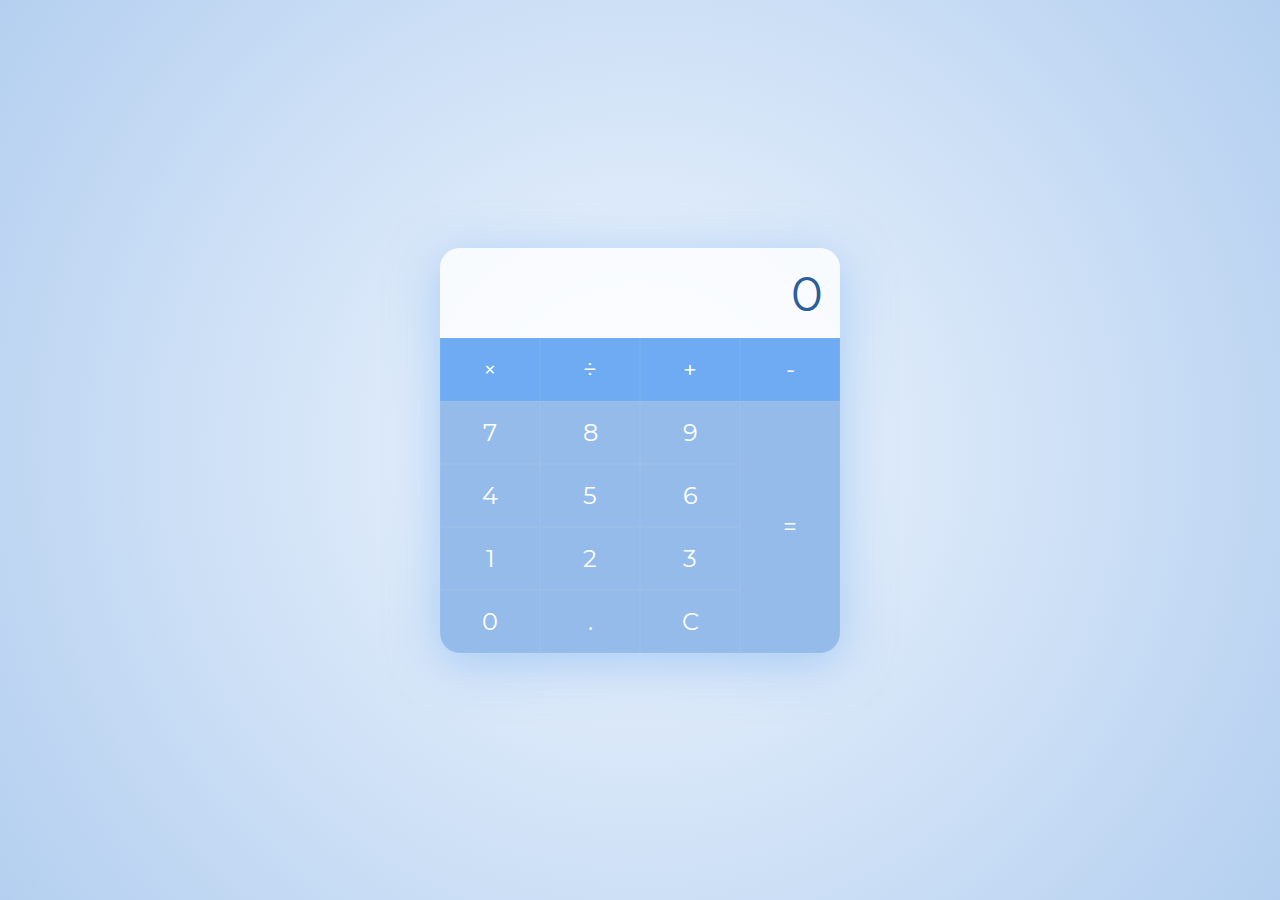
<file: calculator/index.html>
<!DOCTYPE html>
<html lang="en">
<head>
    <meta charset="UTF-8">
    <meta name="viewport" content="width=device-width, initial-scale=1.0">
    <title>Web Calculator</title>
    <link rel="stylesheet" href="style.css">
    <link rel="preconnect" href="https://fonts.gstatic.com">
    <link href="https://fonts.googleapis.com/css2?family=Montserrat+Alternates:wght@100&display=swap" rel="stylesheet">
</head>
<body>
    <div class="wrap">
        <div class="calculator">
            <div class="grid-item calculator__display">0</div>
            <div class="calculator__keys">
                <button class="grid-item" data-key="times" data-type="operator">×</button>
                <button class="grid-item" data-key="divide" data-type="operator">÷</button>
                <button class="grid-item" data-key="plus" data-type="operator">+</button>
                <button class="grid-item" data-key="minus" data-type="operator">-</button>  

                <button class="grid-item seven" data-type="number">7</button>
                <button class="grid-item eight" data-type="number">8</button>
                <button class="grid-item nine" data-type="number">9</button>
                

                <button class="grid-item four" data-type="number">4</button>
                <button class="grid-item five" data-type="number">5</button>
                <button class="grid-item six" data-type="number">6</button>
                

                <button class="grid-item one" data-type="number">1</button>
                <button class="grid-item two" data-type="number">2</button>
                <button class="grid-item three" data-type="number">3</button>
                

                <button class="grid-item zero" data-type="number">0</button>
                <button class="grid-item decimal" data-type="decimal">.</button>
                <button class="grid-item all-clear" data-type="allClear">C</button>

                <button class="grid-item equal" data-type="equal">=</button>
            </div>
        </div>
    </div>
    <script src="script.js"></script>
</body>
</html>
</file>
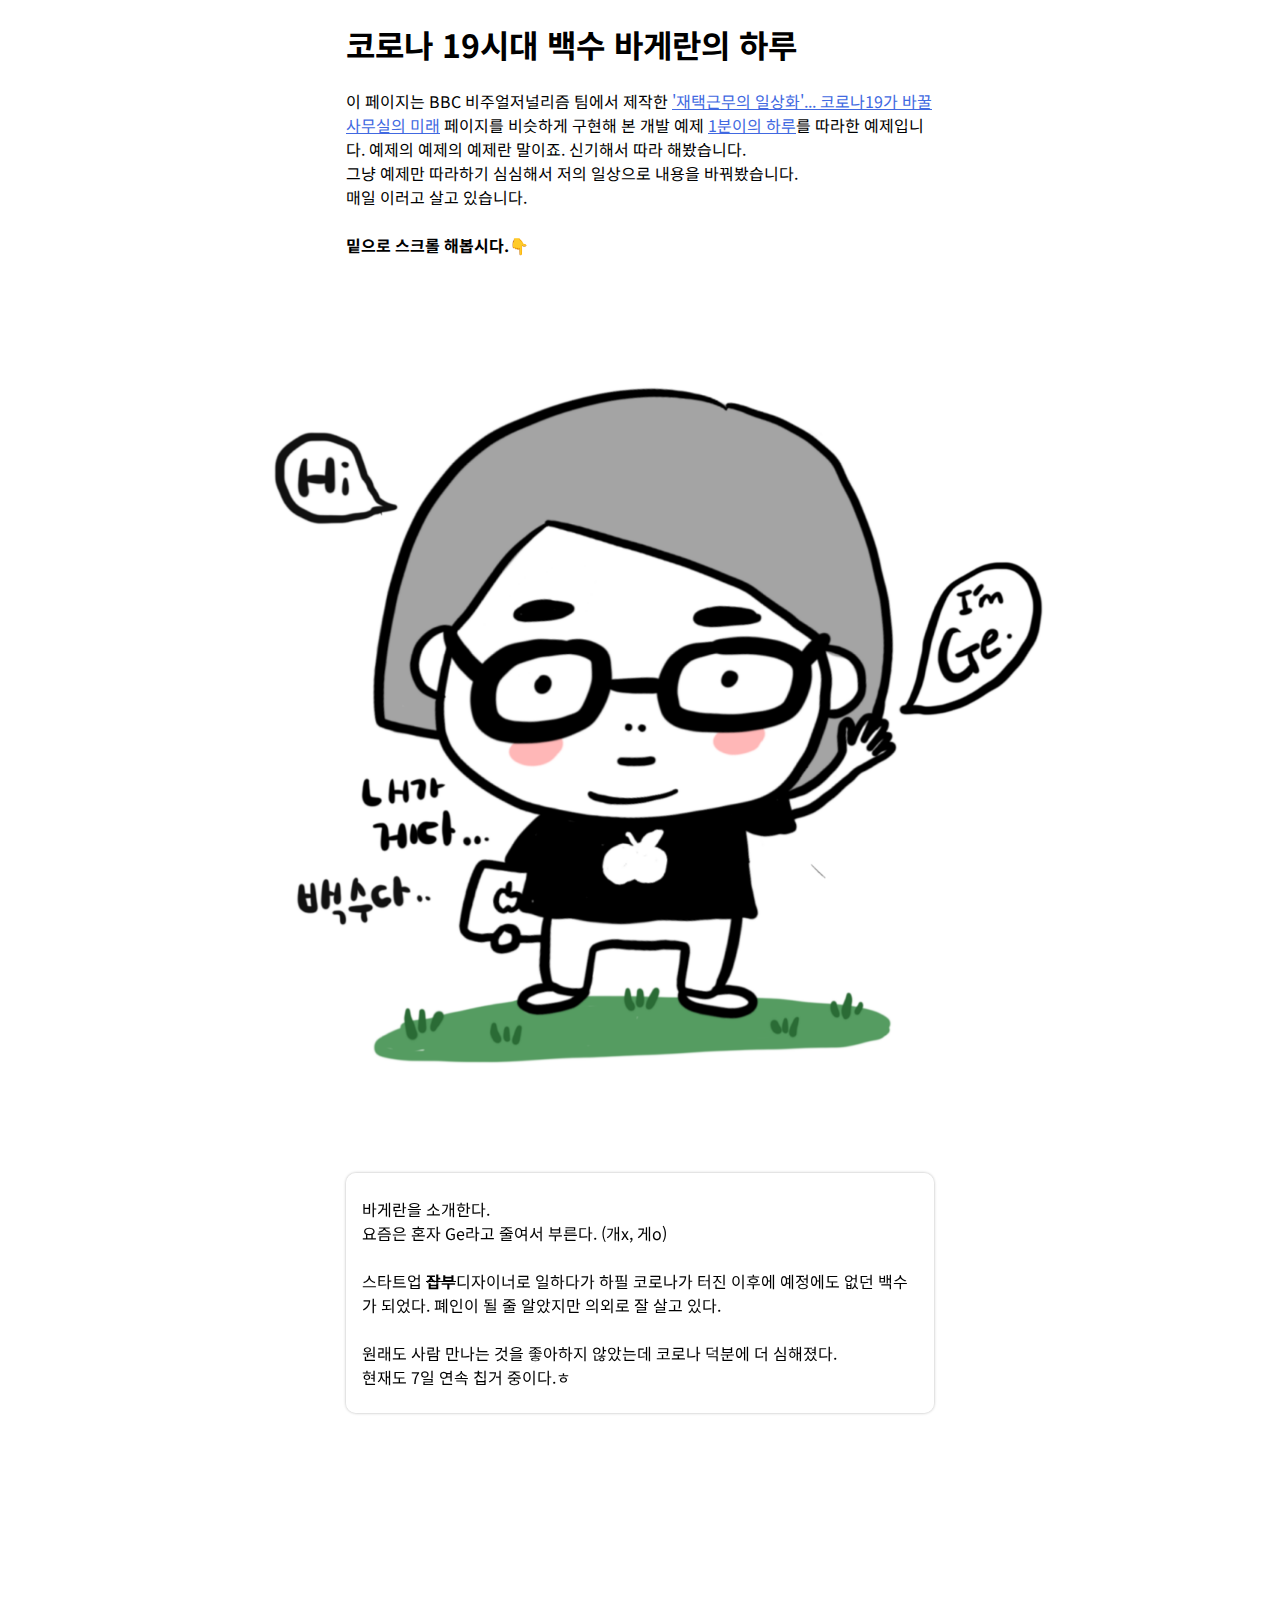
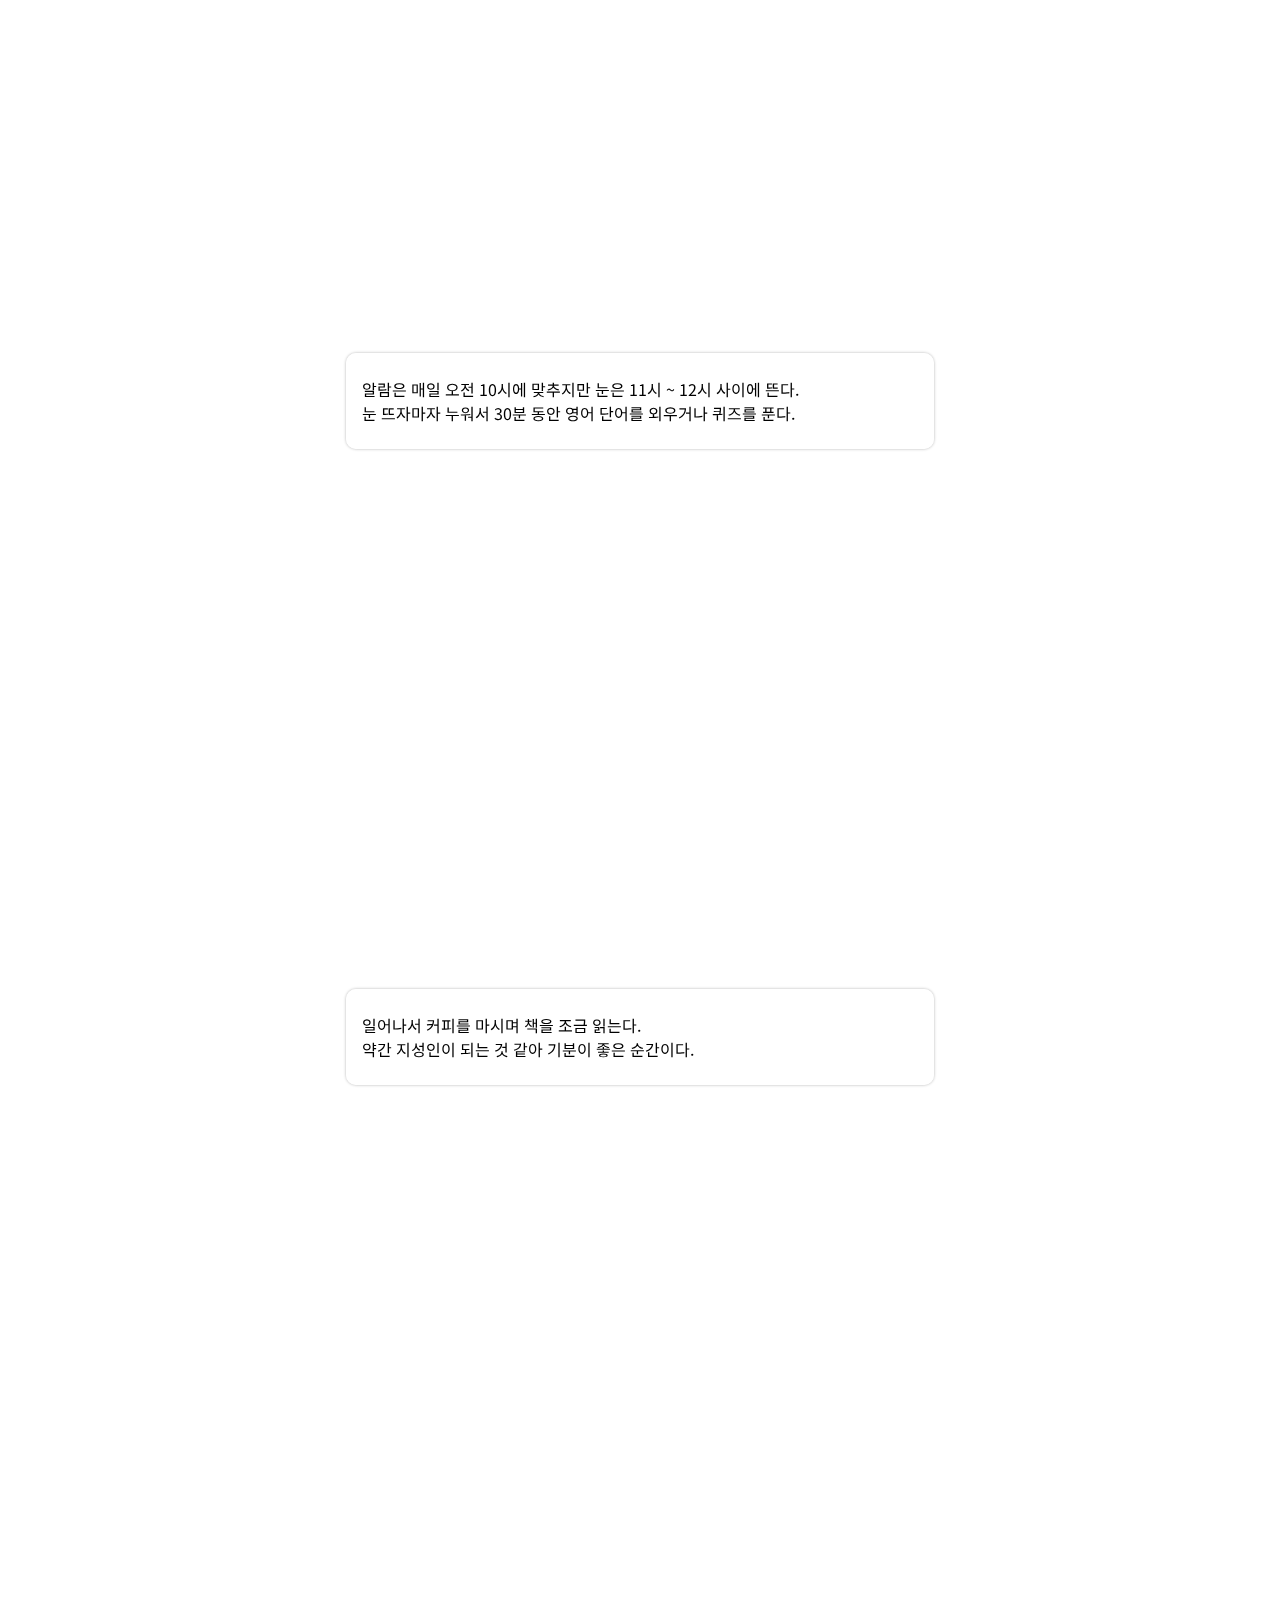
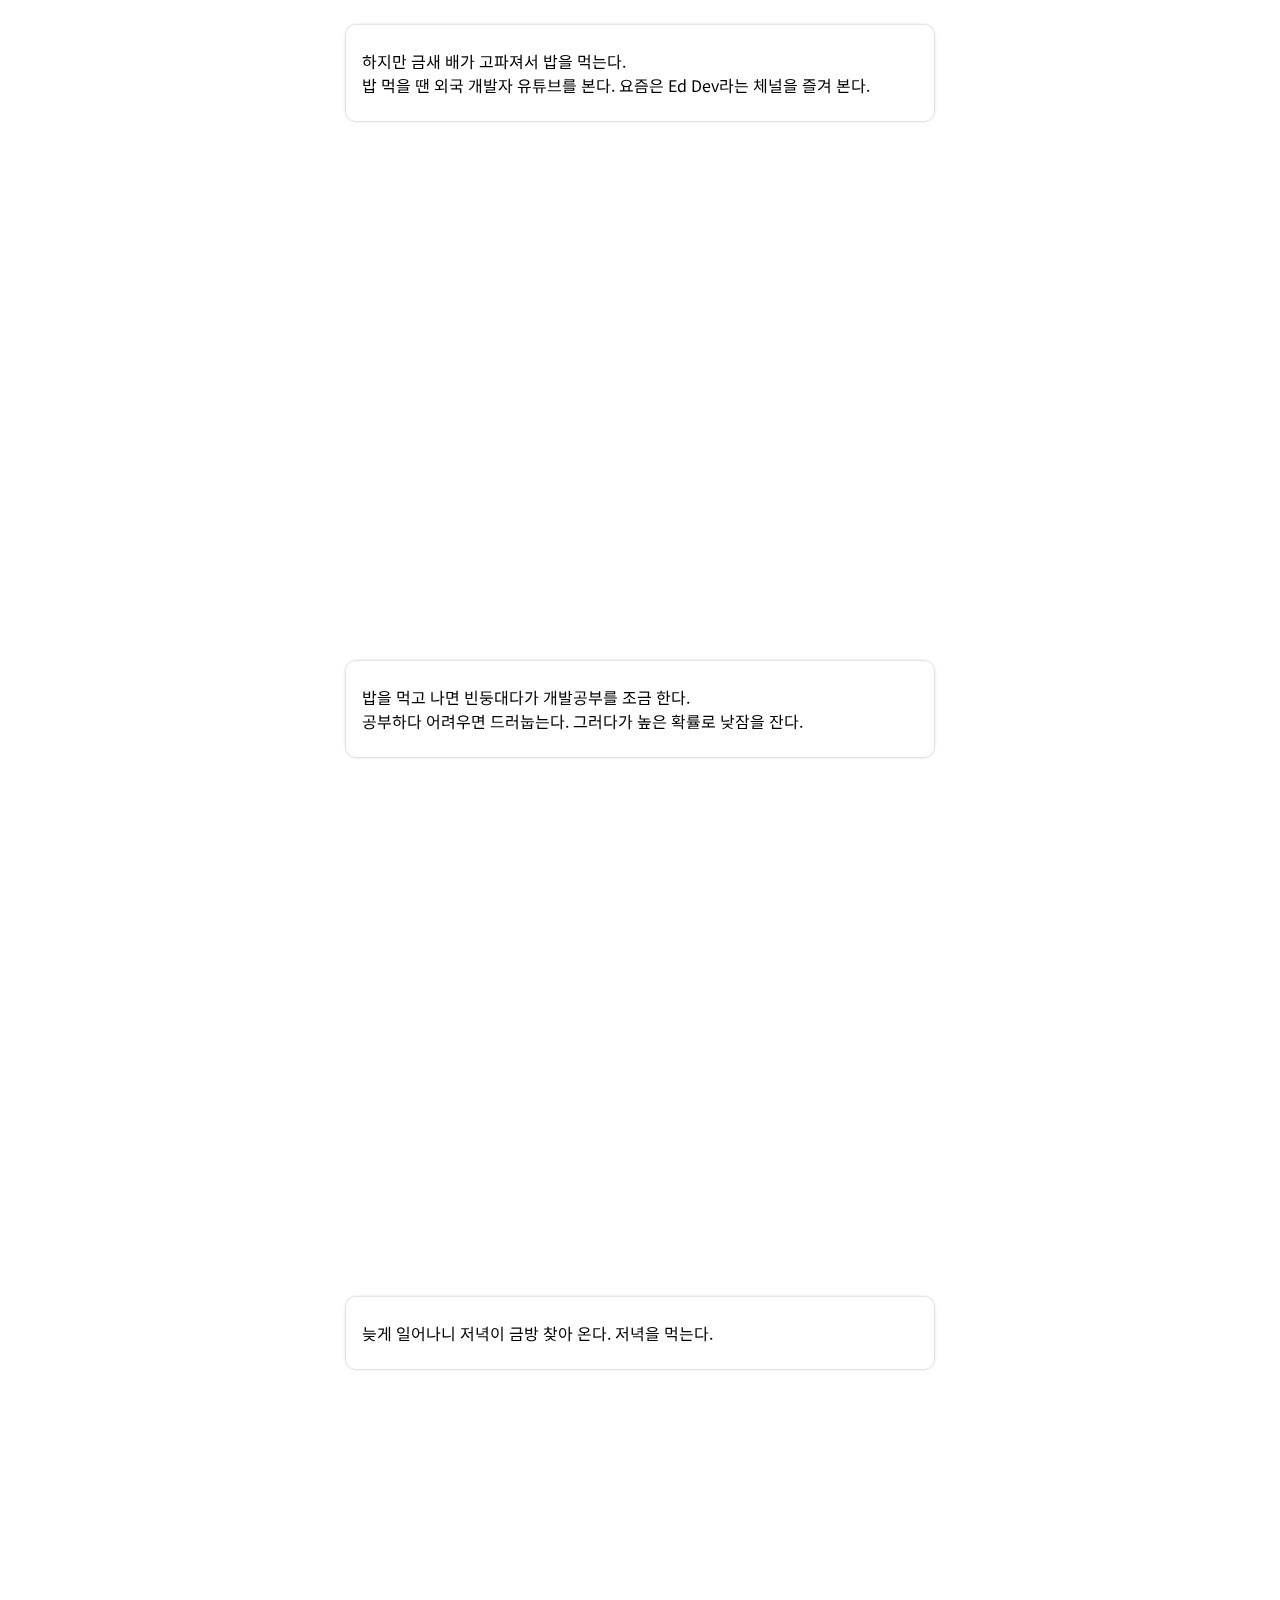
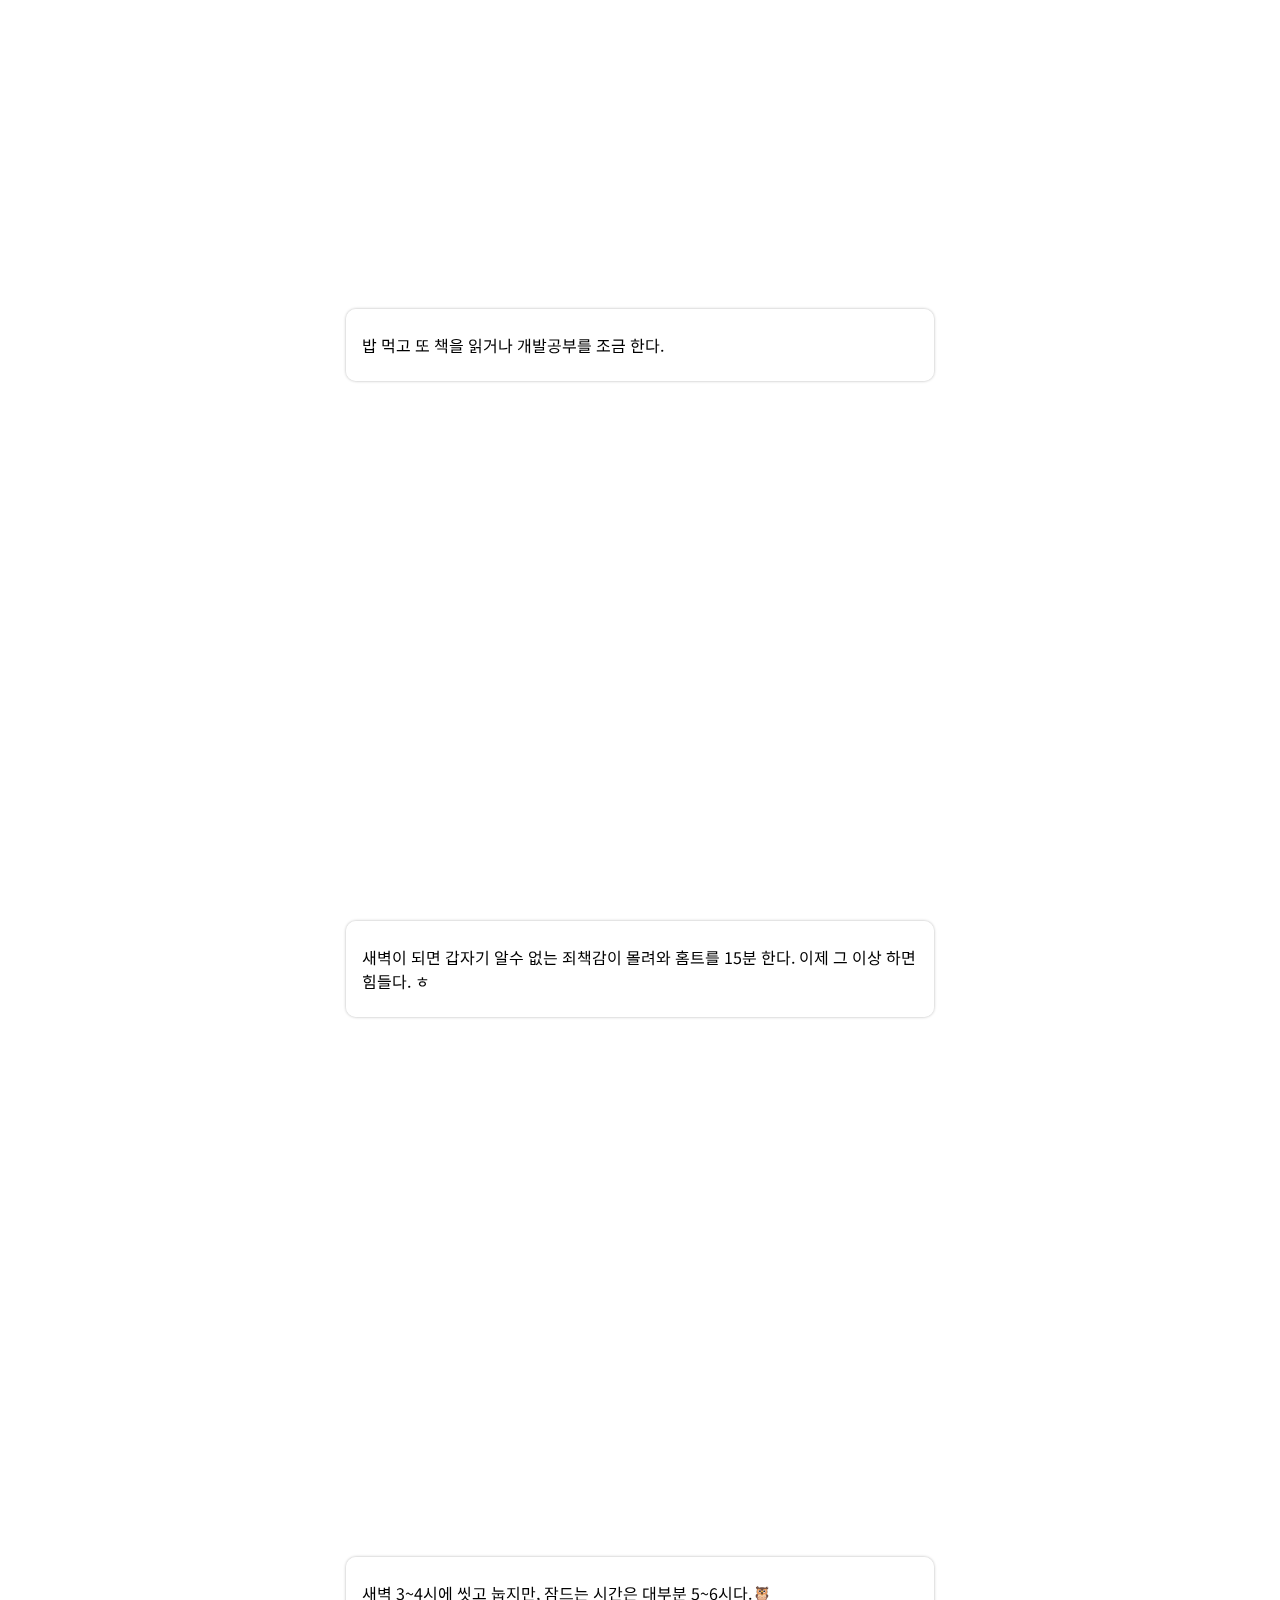
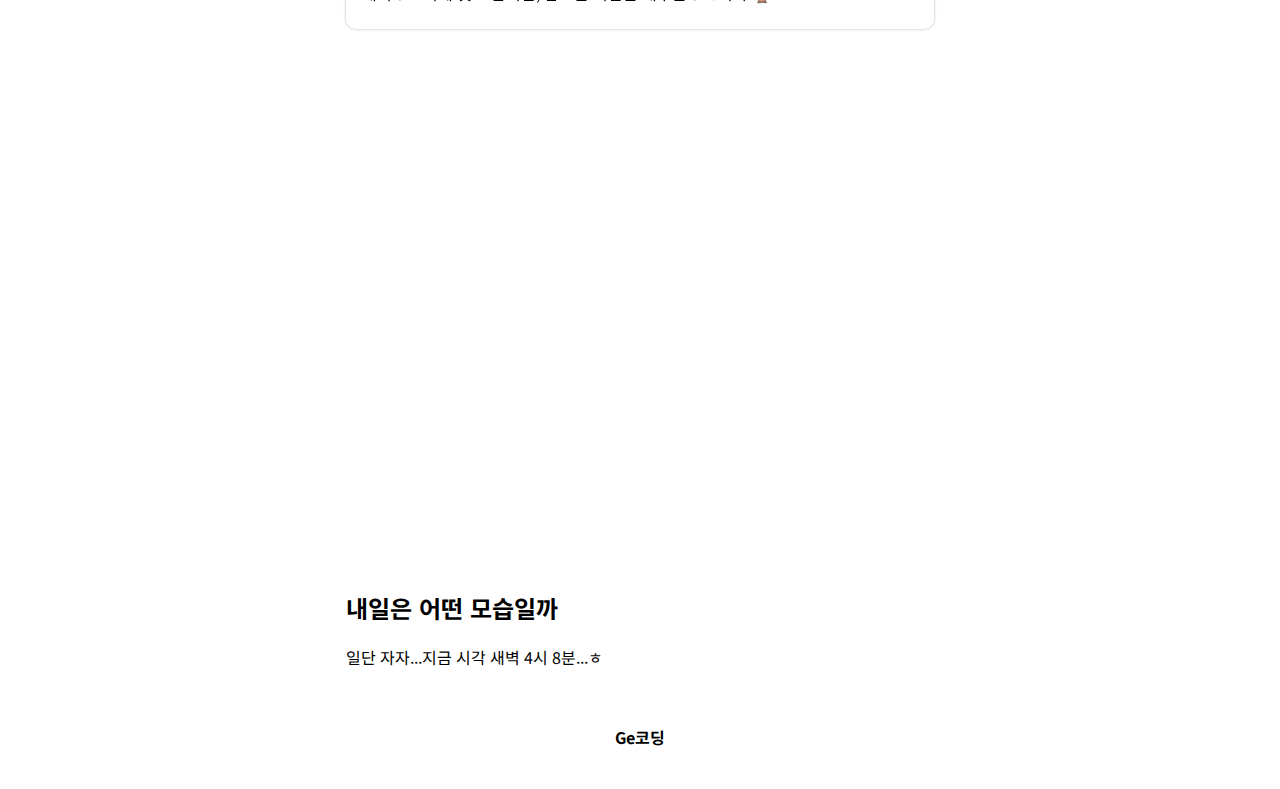
<file: myday/index.html>
<!DOCTYPE html>
<html lang="ko">
<head>
	<meta charset="UTF-8">
	<meta name="viewport" content="width=device-width, initial-scale=1.0">
	<title>코로나19 시대, 백수 바게란의 하루</title>
	<link href="https://fonts.googleapis.com/css2?family=Noto+Sans+KR:wght@400;700&display=swap" rel="stylesheet">
	<link rel="stylesheet" href="style.css">
</head>
<body>
	<header class="header">
		<div class="global-width">
			<h1 class="page-title">코로나 19시대 백수 바게란의 하루</h1>
			<p>
				이 페이지는 BBC 비주얼저널리즘 팀에서 제작한 <a href="https://www.bbc.com/korean/resources/idt-48d3c9a7-4063-4289-9726-611b5ea9d7b5" target="_blank">'재택근무의 일상화'... 코로나19가 바꿀 사무실의 미래</a> 페이지를 비슷하게 구현해 본 개발 예제 <a href="https://studiomeal.com/archives/1203" target="_blank">1분이의 하루</a>를 따라한 예제입니다. 예제의 예제의 예제란 말이죠. 신기해서 따라 해봤습니다. <br>그냥 예제만 따라하기 심심해서 저의 일상으로 내용을 바꿔봤습니다.<br>매일 이러고 살고 있습니다.<br><br><strong>밑으로 스크롤 해봅시다.</strong>👇
			</p>
		</div>
	</header>
	<section class="scroll-content">
		<div class="scroll-graphic">
			<div class="graphic-item"><img class="scene-img" src="images/00.png" alt=""></div>
			<div class="graphic-item"><img class="scene-img" src="images/01.png" alt=""></div>
			<div class="graphic-item"><img class="scene-img" src="images/02.png" alt=""></div>
			<div class="graphic-item"><img class="scene-img" src="images/03.png" alt=""></div>
			<div class="graphic-item"><img class="scene-img" src="images/04.png" alt=""></div>
			<div class="graphic-item"><img class="scene-img" src="images/05.png" alt=""></div>
			<div class="graphic-item"><img class="scene-img" src="images/06.png" alt=""></div>
			<div class="graphic-item"><img class="scene-img" src="images/07.png" alt=""></div>
			<div class="graphic-item"><img class="scene-img" src="images/08.png" alt=""></div>
			
		</div>
		<div class="scroll-text global-width">
			<div class="step">
				<p>
					바게란을 소개한다.<br>요즘은 혼자 Ge라고 줄여서 부른다. (개x, 게o)<br><br>
					스타트업 <span style="text-decoration: line-through; font-weight: bold;">잡부</span>디자이너로 일하다가 하필 코로나가 터진 이후에 예정에도 없던 백수가 되었다. 폐인이 될 줄 알았지만 의외로 잘 살고 있다.<br><br>
					원래도 사람 만나는 것을 좋아하지 않았는데 코로나 덕분에 더 심해졌다.<br>현재도 7일 연속 칩거 중이다.ㅎ
				</p>
			</div>
			<div class="step">
				<p>
					알람은 매일 오전 10시에 맞추지만 눈은 11시 ~ 12시 사이에 뜬다.<br>눈 뜨자마자 누워서 30분 동안 영어 단어를 외우거나 퀴즈를 푼다.
				</p>
			</div>
			<div class="step">
				<p>
					일어나서 커피를 마시며 책을 조금 읽는다.<br>약간 지성인이 되는 것 같아 기분이 좋은 순간이다.
				</p>
			</div>
			<div class="step">
				<p>
					하지만 금새 배가 고파져서 밥을 먹는다.<br>밥 먹을 땐 외국 개발자 유튜브를 본다. 요즘은 Ed Dev라는 체널을 즐겨 본다.
				</p>
			</div>
			<div class="step">
				<p>
					밥을 먹고 나면 빈둥대다가 개발공부를 조금 한다.<br>공부하다 어려우면 드러눕는다. 그러다가 높은 확률로 낮잠을 잔다.
				</p>
			</div>
			<div class="step">
				<p>
					늦게 일어나니 저녁이 금방 찾아 온다. 저녁을 먹는다.
				</p>
			</div>
			<div class="step">
				<p>
					밥 먹고 또 책을 읽거나 개발공부를 조금 한다.
				</p>
			</div>
			<div class="step">
				<p>
					새벽이 되면 갑자기 알수 없는 죄책감이 몰려와 홈트를 15분 한다. 이제 그 이상 하면 힘들다. ㅎ
				</p>
			</div>
			<div class="step">
				<p>
					새벽 3~4시에 씻고 눕지만, 잠드는 시간은 대부분 5~6시다.🦉 
				</p>
			</div>
		</div>
	</section>
	<section class="normal-content global-width">
		<h2>내일은 어떤 모습일까</h2>
		<p>일단 자자...지금 시각 새벽 4시 8분...ㅎ </p>
		<p></p>
	</section>
	<footer class="global-footer">
		Ge코딩
	</footer>

	<script src="main.js"></script>
</body>
</html>
</file>
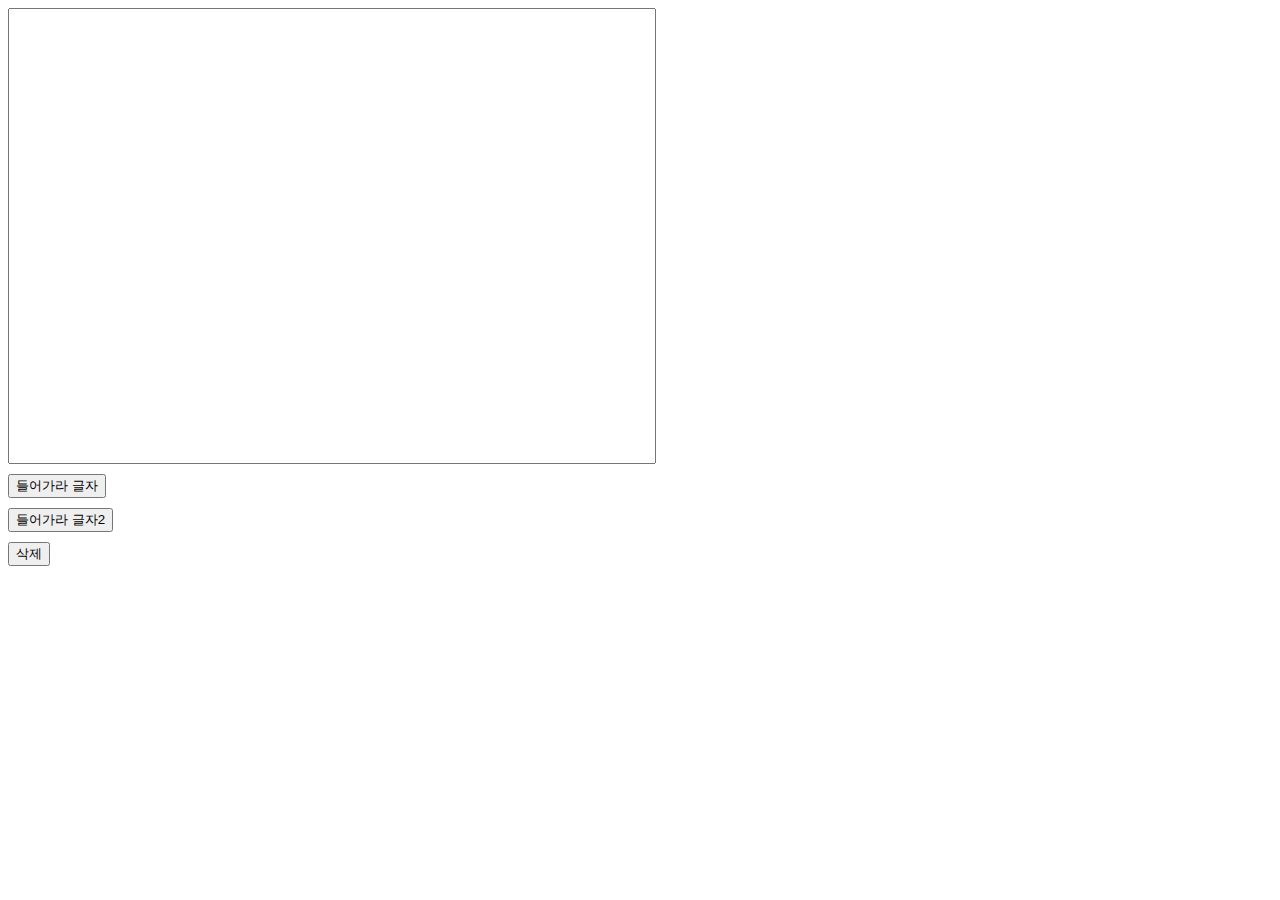
<file: calculator/test.html>
<!DOCTYPE html>
<html lang="en">
<head>
    <meta charset="UTF-8">
    <meta name="viewport" content="width=device-width, initial-scale=1.0">
    <title>Document</title>
    <style>
        input,
        button {
            display: block;
            margin-bottom: 10px;
        }

        input {
            width: 50vw;
            height: 50vh;
        }
    </style>

</head>
<body>
    <input class="input" readonly />
    <button class="btn" data-info="1">들어가라 글자</button>
    <button class="btn2" data-info="2">들어가라 글자2</button>
    <button class="btn-delete">삭제</button>

<!-- JS start-->
    <script>
        const input = document.querySelector('.input');
        const btn = document.querySelector('.btn');
        const btn2 = document.querySelector('.btn2');
        const btnDelete = document.querySelector('.btn-delete');

        btn.addEventListener("click", () => {
            // input.value = "";
            const btnText = btn.dataset.info;
            input.value += btnText;
        });

        btn2.addEventListener("click", () => {
            // input.value = "";
            const btnText2 = btn2.dataset.info;
            input.value += btnText2;
        });

        btnDelete.addEventListener("click",() => {
            let num = input.value;
            input.value = num.slice(0,-1);
        })
    </script>
<!-- JS end-->

    <script>
        class Counter {
            constructor(runEveryFiveTimes) {
                this.counter = 0;
                this.callback = runEveryFiveTimes;
            }

            increase() {
                this.counter++;
                console.log(this.counter);
                if (this.counter % 5 === 0) {
                    this.callback && this.callback(this.counter);
                }
            }
        }

        function printSomething(num) {
            console.log(`Yo! ${num}`);
        }

        const coolCounter = new Counter(printSomething);
        coolCounter.increase();
        coolCounter.increase();
        coolCounter.increase();
        coolCounter.increase();
        coolCounter.increase();
        coolCounter.increase();
        coolCounter.increase();
        coolCounter.increase();
        coolCounter.increase();
        coolCounter.increase();
    </script>

</body>
</html>
</file>
<file: calculator/style.css>
* {
    margin: 0;
    padding: 0;
    box-sizing: border-box;
}

.wrap {
    display: flex;
    justify-content: center;
    align-items: center;
    width: 100vw;
    height: 100vh;
    font-family: 'Montserrat Alternates', sans-serif;
    background: rgb(232,242,254);
    background: radial-gradient(circle, rgba(232,242,254,0.7) 0%, rgba(148,187,233,0.7) 100%);
}

button,
input {
    color: white;
    font-family: 'Montserrat Alternates', sans-serif;;
}

.calculator {
    width: 400px;
    color: white;
    border-radius: 20px;
    /* border: 1px solid rgba(255, 255, 255, 0.1); */
    box-shadow: 0 10px 50px rgba(110, 171, 242, 0.5);
}

.calculator__keys {
    display: grid;
    grid-template-columns: 25% 25% 25% 25%;

}

.grid-item.calculator__display {
    grid-column-start: 1;
    grid-column-end: 5;
    height: 90px;
    /* border: 1px solid rgba(0, 0, 0, 0.1); */
    padding: 16px;
    font-size: 3rem;
    text-align: right;
    border-radius: 20px 20px 0 0;
    background-color: rgba(256, 256, 256, 0.8);
    color: #2c5e98;
}

.grid-item {
    background-color: #94bbe9;
    border: none;
    padding: 16px;
    font-size: 1.5rem;
    text-align: center;
    /* color: rgba(255,255,255,1); */
	-webkit-transition: all 0.5s;
	-moz-transition: all 0.5s;
	-o-transition: all 0.5s;
	transition: all 0.5s;
	position: relative;
	border: 1px solid rgba(255,255,255,0.05); 
}

.grid-item[data-key="plus"],
.grid-item[data-key="minus"],
.grid-item[data-key="times"],
.grid-item[data-key="divide"] {
    background-color: #6eabf2;
}

.grid-item.zero {
    border-radius: 0 0 0 20px;
}

.grid-item.equal {
    grid-column-start: 4;
    grid-column-end: 5;
    grid-row-start: 2;
    grid-row-end: 6;
    border-radius: 0 0 20px 0;
}

.grid-item:hover:not(.calculator__display) {
    opacity: 0.7;
    cursor: pointer;
}

@media screen and (max-width: 400px) {
    .calculator {
        width: 100vw;
        height: 100%;
    }
  }
</file>
<file: myday/style.css>
html {
	font-family: 'Noto Sans KR', sans-serif;
}
body {
	margin: 0;
}
div, section, header, footer, p, h1, h2 {
	box-sizing: border-box;
}
a {
	color: royalblue;
}
img {
	max-width: 100%;
	height: auto;
}

.global-width {
	max-width: 620px;
	margin: 0 auto;
	padding: 0 1rem;
}
.scroll-graphic {
	position: sticky;
	top: 0;
	height: 100vh;
	overflow: hidden;
}
.graphic-item {
	display: flex;
	align-items: center;
	justify-content: center;
	position: absolute;
	top: 0;
	left: 0;
	width: 100%;
	height: 100%;
	opacity: 0;
	transition: 0.5s;
	will-change: opacity;
}
.visible {
	opacity: 1;
}
.scene-img {
	max-height: 100vh;
}
.scroll-text {
	position: relative;
	padding-bottom: 1px;
}
.step {
	margin-bottom: 60vh;
	padding: 0.5rem 1rem;
	border-radius: 10px;
	background: rgba(255, 255, 255, 0.8);
	box-shadow: rgba(0, 0, 0, 0.3) 0 0 3px;
}
.global-footer {
	text-align: center;
	font-weight: bold;
	padding: 40px 0;
}
</file>
